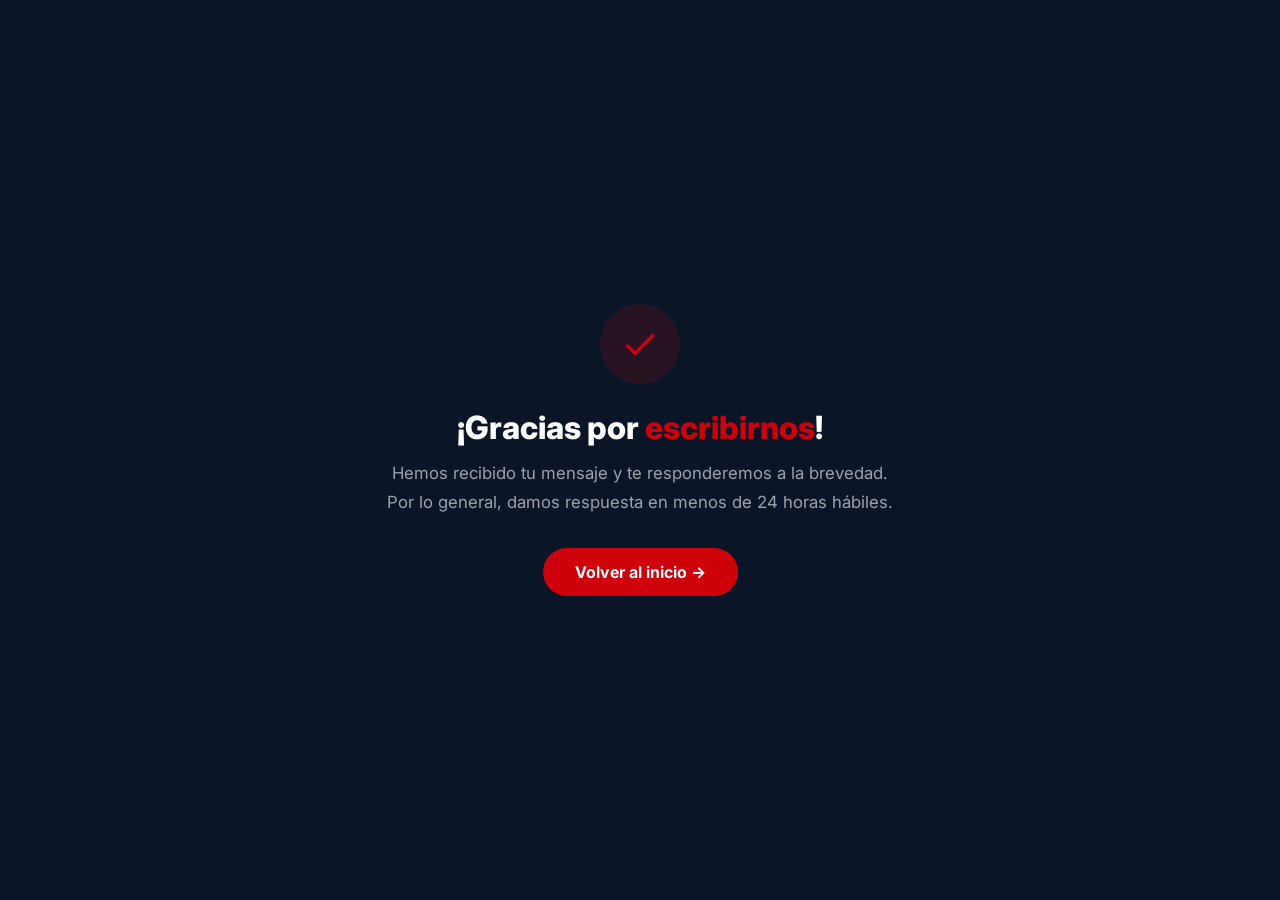
<file: gracias.html>
<!DOCTYPE html>
<html lang="es-PA">
<head>
<meta charset="UTF-8">
<meta name="viewport" content="width=device-width, initial-scale=1.0">
<script async src="https://www.googletagmanager.com/gtag/js?id=G-QX2LK1FZEG"></script>
<script>
window.dataLayer = window.dataLayer || [];
function gtag(){dataLayer.push(arguments);}
gtag('js', new Date());
gtag('config', 'G-QX2LK1FZEG', { 'anonymize_ip': true });
</script>
<title>Gracias — JAimpression</title>
<meta name="robots" content="noindex, nofollow">
<link rel="preconnect" href="https://fonts.googleapis.com">
<link rel="preconnect" href="https://fonts.gstatic.com" crossorigin>
<link href="https://fonts.googleapis.com/css2?family=Inter:wght@400;600;700;800&display=swap" rel="stylesheet">
<style>
* { margin: 0; padding: 0; box-sizing: border-box; }
body { font-family: 'Inter', sans-serif; background: #0a1628; color: #fff; min-height: 100vh; display: flex; align-items: center; justify-content: center; text-align: center; padding: 24px; }
.card { max-width: 520px; }
.icon { width: 80px; height: 80px; border-radius: 50%; background: rgba(207,1,11,.15); display: flex; align-items: center; justify-content: center; margin: 0 auto 24px; }
.icon svg { width: 40px; height: 40px; fill: #cf010b; }
h1 { font-size: 2rem; font-weight: 800; margin-bottom: 12px; }
h1 span { color: #cf010b; }
p { color: #9ca3af; line-height: 1.7; margin-bottom: 32px; font-size: 1.05rem; }
.btn { display: inline-flex; align-items: center; gap: 8px; background: #cf010b; color: #ffffff; padding: 14px 32px; border-radius: 50px; font-weight: 700; text-decoration: none; transition: all .3s; }
.btn:hover { background: #e5010c; transform: translateY(-2px); }
</style>
</head>
<body>
<div class="card">
  <div class="icon"><svg viewBox="0 0 24 24"><path d="M9 16.17L4.83 12l-1.42 1.41L9 19 21 7l-1.41-1.41L9 16.17z"/></svg></div>
  <h1>¡Gracias por <span>escribirnos</span>!</h1>
  <p>Hemos recibido tu mensaje y te responderemos a la brevedad. Por lo general, damos respuesta en menos de 24 horas hábiles.</p>
  <a href="/" class="btn">Volver al inicio →</a>
</div>
</body>
</html>
</file>
